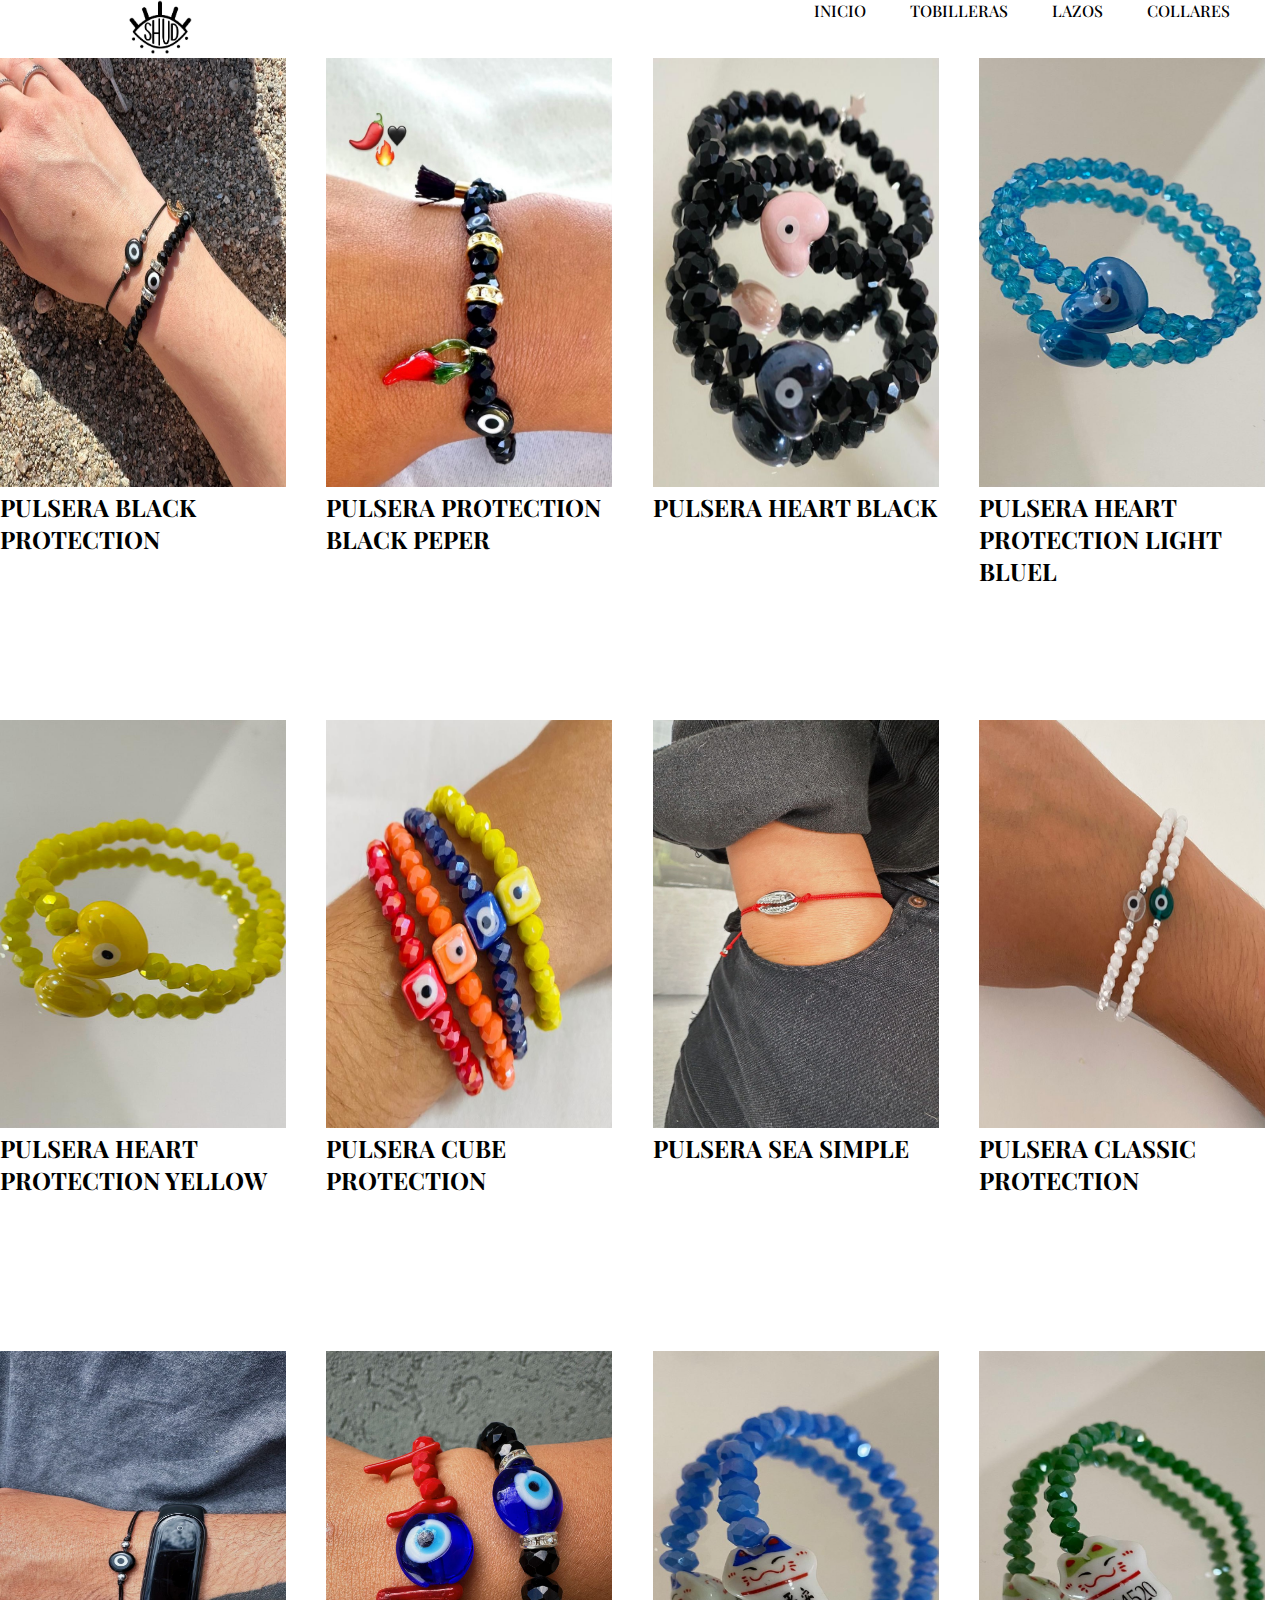
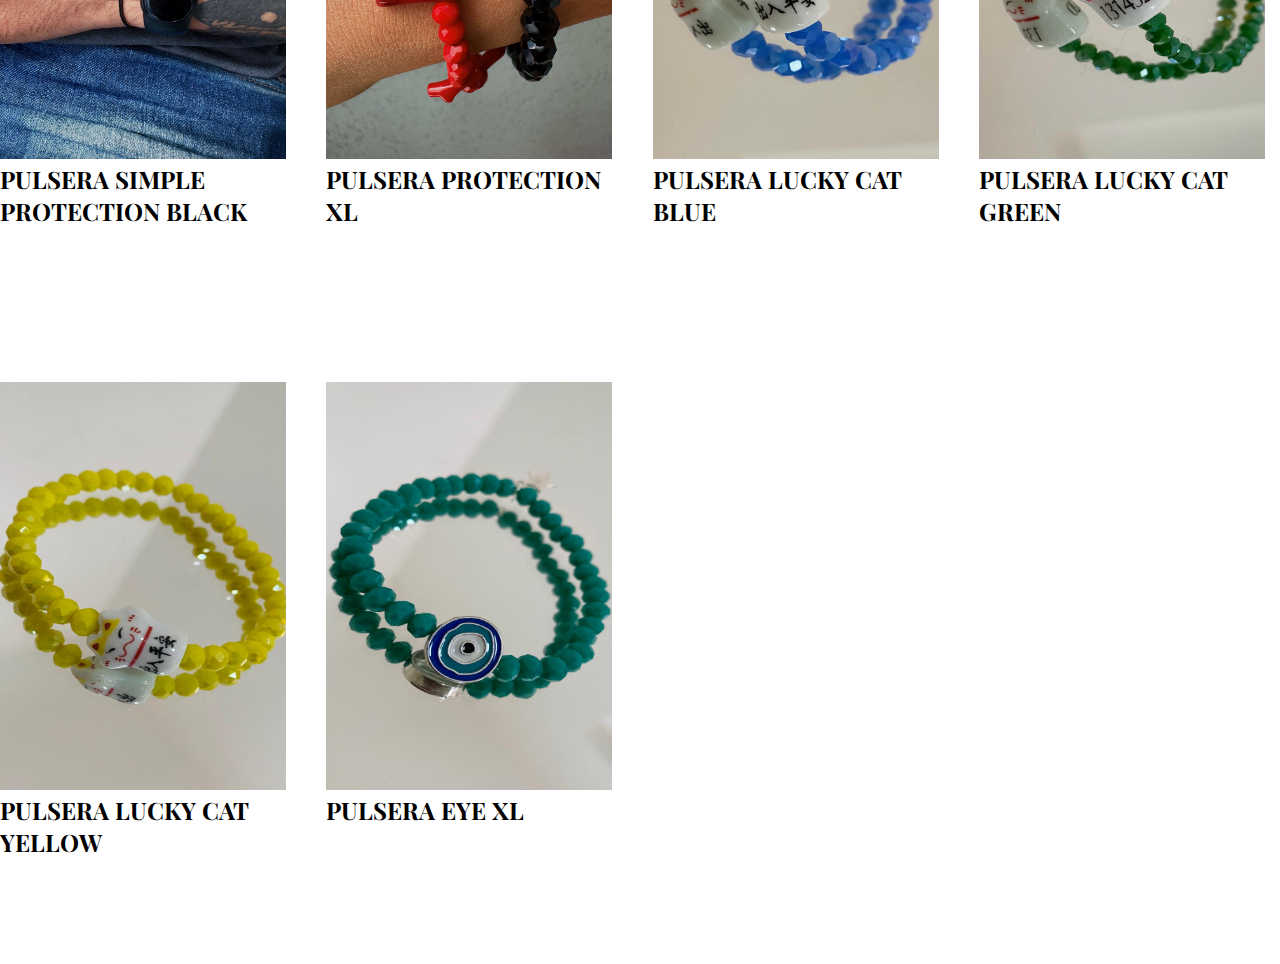
<file: paginas/pulseras.html>
<!DOCTYPE html>
<html lang="en">
<head>
    <meta charset="UTF-8">
    <meta name="viewport" content="width=device-width, initial-scale=1.0">
 <!--fuentes de google-->
    <link rel="preconnect" href="https://fonts.googleapis.com">
    <link rel="preconnect" href="https://fonts.gstatic.com" crossorigin>
    <link href="https://fonts.googleapis.com/css2?family=DM+Serif+Display:ital@0;1&family=Montserrat:ital,wght@1,900&family=Playfair+Display+SC:ital,wght@0,400;0,700;0,900;1,400;1,700;1,900&family=Playfair+Display:ital,wght@0,400..900;1,400..900&family=Roboto:wght@100;300;900&display=swap" rel="stylesheet"> 
    <link rel="icon" href="../img/shud.jpeg"><!--icono al lado del titulo-->
    <link rel="stylesheet" href="../estilo.css">
    <title>shud.arg</title>
</head>
<body>
    <header>
        <a href="../index.html"> <img src="../img/shud.jpeg" alt="logoshud"></a>
        <nav>
            <ul>
                <li> <a href="../index.html">INICIO</a></li>
                <li> <a href="tobilleras.html">TOBILLERAS</a></li>
                <li> <a href="lazos.html">LAZOS</a></li>
                <li> <a href="collares.html"> COLLARES</a></li>
            </ul>
        </nav>
    </header>

<main>
    <section class="general-pulseras">

    <div class=pulsera-uno>
     <img src="../img/pulseras/pulserablacksimple.jpg" alt="">
     <h2>PULSERA BLACK PROTECTION</h2>
     <p> </p>
    </div>
         
    <div class=pulsera-dos>
        <img src="../img/pulseras/pulseranegrapimiento.PNG" alt="">       
        <h2>PULSERA PROTECTION BLACK PEPER</h2>
        <p> </p>
       </div>

    <div class=pulsera-tres>
     <img src="../img/pulseras/pulseracorazonblack.jpeg" alt="">       
     <h2>PULSERA HEART BLACK</h2>
     <p> </p>
    </div>

    <div class=pulsera-cuatro>
        <img src="../img/pulseras/pulseraheartprotectionlightblue.jpg" alt="">       
        <h2>PULSERA HEART PROTECTION LIGHT BLUEL</h2>
        <p> </p>
       </div>
    
       <div class=pulsera-cinco>
        <img src="../img/pulseras/pulseraheartprotectionyellow.jpg" alt="">       
        <h2>PULSERA HEART PROTECTION YELLOW</h2>
        <p> </p>
       </div>


    <div class=pulsera-seis>
     <img src="../img/pulseras/pulseraojoturcocuadrado.jpeg" alt="">       
     <h2>PULSERA CUBE PROTECTION</h2>
     <p> </p>
    </div>

    <div class=pulsera-siete>
     <img src="../img/pulseras/pulserasimplecaracol.jpg" alt="">       
     <h2>PULSERA SEA SIMPLE</h2>
     <p> </p>
    </div>

    <div class=pulsera-ocho>
     <img src="../img/pulseras/pulserascristalesminiojoturcoredondo.jpg" alt="">       
     <h2>PULSERA CLASSIC PROTECTION</h2>
     <p> </p>
    </div>

    <div class=pulsera-nueve>
     <img src="../img/pulseras/pulserahilosimplenegro.jpg" alt="">       
     <h2>PULSERA SIMPLE PROTECTION BLACK</h2>
     <p> </p>
    </div>

    <div class=pulsera-diez>
     <img src="../img/pulseras/pulserasdos.jpg" alt="">       
     <h2>PULSERA PROTECTION XL</h2>
     <p> </p>
    </div>

     <div class=pulsera-once>
      <img src="../img/pulseras/pulseraluckycatblue.jpg" alt="">       
      <h2>PULSERA LUCKY CAT BLUE</h2>
      <p> </p>
     </div>

       <div class=pulsera-doce>
        <img src="../img/pulseras/pulseraluckycatgreen.jpg" alt="">       
        <h2>PULSERA LUCKY CAT GREEN</h2>
        <p> </p>
       </div>

       <div class=pulsera-trece>
        <img src="../img/pulseras/pulseraluckycatyellow.jpg" alt="">       
        <h2>PULSERA LUCKY CAT YELLOW</h2>
        <p> </p>
       </div>

       <div class=pulsera-catorce>
        <img src="../img/pulseras/pulseraojoturcoesmaltadoverde.jpg" alt="">       
        <h2>PULSERA EYE XL</h2>
        <p> </p>
       </div>
 </section>
</main>

<footer>

</footer>
</body>
</html>
</file>
<file: estilo.css>
*{
    background-color: white;
    font-family: Playfair Display;
    margin: 0;
    padding: 0;
}



/* BARRA DE NAVEGACION*/
header nav{
    position:fixed; /* Le da el efecto para que quede pegado arriba y cuando scrolleas queda fijo en la pantalla*/
    top: 0;
    right: 10px;
}

header nav ul{
list-style: none;
}

header nav ul a {
    text-decoration: none; 
    color: black;
    font-weight: 500;
} 

header nav ul li{
    display: inline-block;
    margin-right: 40px;
}

header nav ul a:hover{
text-decoration: underline;
}



.shud{
    text-align: center;
    padding-top: 3%;
}

h2{
    padding-bottom: 2%;
}

header img{
    width: 5%;
    margin-left: 10%;
}
/*IMAGENES Y DESCRIPCIONES*/ /*APLICO GRID*/

.amuletos{
    display: grid;
    grid-template-columns: repeat(3,1fr);
    column-gap: 10%;
    padding: 5%;
}

.amuletos img{
    width: 40%;
}


.mix-fotos{
    display: grid;
    grid-template-columns: repeat(4,1fr);
    grid-template-rows: repeat(2.1fr);
    row-gap: 5%;
    column-gap: 5%;
}

.mix-fotos img{
    width: 100%
}

.ultimo-texto{
    margin: 2%;
    padding: 2%;
    text-align: center;
}

/*PULSERAS*/ /*APLICO GRID*/
.general-pulseras{
    display: grid;
    grid-template-columns: repeat(4,1fr);
    grid-template-rows: repeat(4,1fr);
    row-gap: 2%;
    column-gap: 2%;
}

.general-pulseras img{
    width: 95%;
    height: 70%;
}

/*LAZOS*/ /*APLICO GRID*/

.general-lazos{
    display: grid;
    grid-template-columns: repeat(4,1fr);
    grid-template-rows: repeat(5,1fr);
    row-gap: 5%;
    column-gap: 5%;
    margin-top: 5%;
}

.general-lazos img{
    max-width: 100%;
}

@media only screen and (max-width:480px){ /* pantalla celu*/
    *{
    font-size: 8px;
     }

     h1{
        display: flex;
        justify-content: center;
     }
    
    header nav ul li{
        display: inline-block;
        margin-right: 20px;
    }
    
  
}
@media only screen and (min-width:481px) and (max-width:960px){
    
}
</file>
